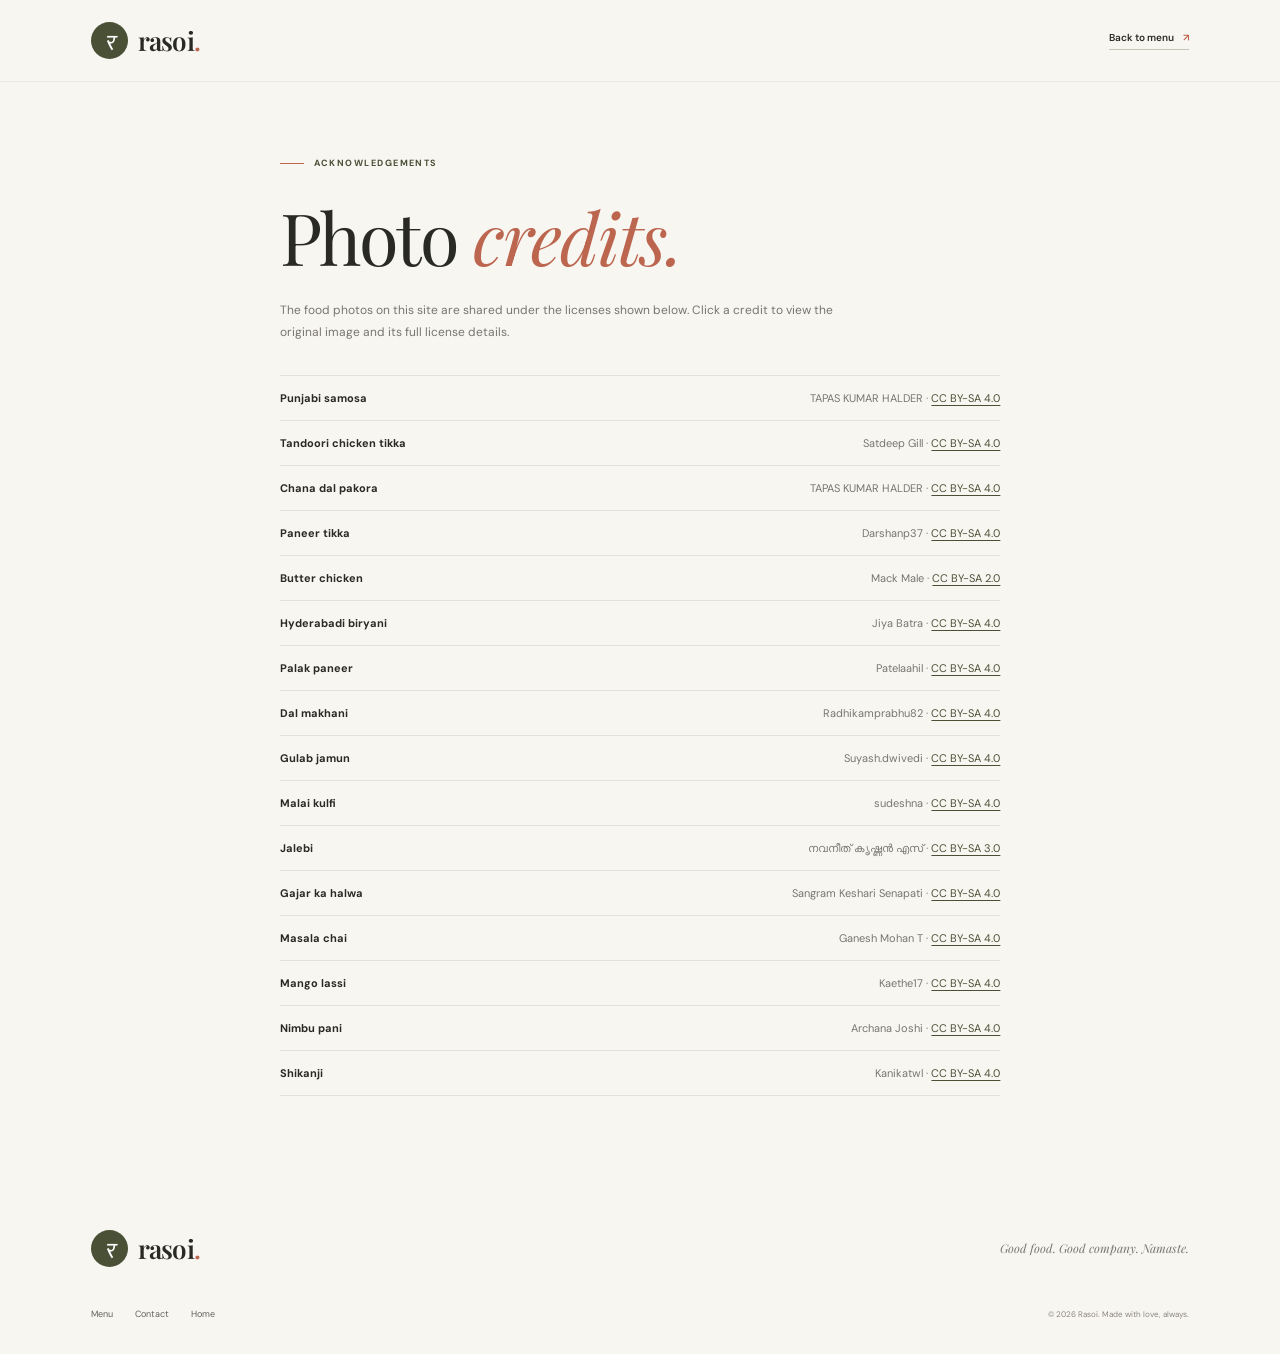
<file: photo-credits.html>
<!doctype html>
<html lang="en">
  <head>
    <meta charset="UTF-8" />
    <meta name="viewport" content="width=device-width, initial-scale=1.0" />
    <meta name="theme-color" content="#f8f6f1" />
    <title>Photo credits — Rasoi</title>
    <link rel="preconnect" href="https://fonts.googleapis.com" />
    <link rel="preconnect" href="https://fonts.gstatic.com" crossorigin />
    <link
      href="https://fonts.googleapis.com/css2?family=DM+Sans:wght@400;500;600;700&family=Playfair+Display:wght@400;500;600;700&display=swap"
      rel="stylesheet"
    />
    <link rel="stylesheet" href="styles.css" />
  </head>
  <body>
    <header class="site-header">
      <a class="brand" href="index.html" aria-label="Rasoi home">
        <span class="brand-mark" aria-hidden="true">र</span>
        <span class="brand-name">rasoi<span class="brand-period">.</span></span>
      </a>
      <a class="text-link" href="index.html#menu">Back to menu <span aria-hidden="true">↗</span></a>
    </header>

    <main class="credits-page">
      <p class="eyebrow"><span class="eyebrow-line"></span> Acknowledgements</p>
      <h1>Photo <em>credits.</em></h1>
      <p class="credits-intro">
        The food photos on this site are shared under the licenses shown below. Click a credit to view the original image and its full license details.
      </p>

      <ul class="credits-list">
        <li id="samosa"><strong>Punjabi samosa</strong><span>TAPAS KUMAR HALDER · <a href="https://commons.wikimedia.org/wiki/File:Samosa_and_Tamoto_Chilli_Ketchup_%E2%80%93_Kolkata.jpg" target="_blank" rel="noreferrer">CC BY-SA 4.0</a></span></li>
        <li id="chicken-tikka"><strong>Tandoori chicken tikka</strong><span>Satdeep Gill · <a href="https://commons.wikimedia.org/wiki/File:Chicken_tikka_in_Araku_Valley,_Andhra_Pradesh_01.jpg" target="_blank" rel="noreferrer">CC BY-SA 4.0</a></span></li>
        <li id="pakora"><strong>Chana dal pakora</strong><span>TAPAS KUMAR HALDER · <a href="https://commons.wikimedia.org/wiki/File:Chana_Dal_Pakora,_Kolkata_-_West_Bengal_-_DSC_0027.jpg" target="_blank" rel="noreferrer">CC BY-SA 4.0</a></span></li>
        <li id="paneer-tikka"><strong>Paneer tikka</strong><span>Darshanp37 · <a href="https://commons.wikimedia.org/wiki/File:Hariyali_Paneer_Tikka.jpg" target="_blank" rel="noreferrer">CC BY-SA 4.0</a></span></li>
        <li id="butter-chicken"><strong>Butter chicken</strong><span>Mack Male · <a href="https://commons.wikimedia.org/wiki/File:Butter_Chicken_(2446546141).jpg" target="_blank" rel="noreferrer">CC BY-SA 2.0</a></span></li>
        <li id="biryani"><strong>Hyderabadi biryani</strong><span>Jiya Batra · <a href="https://commons.wikimedia.org/wiki/File:Hyderabadi_biryani.png" target="_blank" rel="noreferrer">CC BY-SA 4.0</a></span></li>
        <li id="palak-paneer"><strong>Palak paneer</strong><span>Patelaahil · <a href="https://commons.wikimedia.org/wiki/File:Palak_paneer_with_rice.jpg" target="_blank" rel="noreferrer">CC BY-SA 4.0</a></span></li>
        <li id="dal-makhani"><strong>Dal makhani</strong><span>Radhikamprabhu82 · <a href="https://commons.wikimedia.org/wiki/File:Punjabi_style_Dal_Makhani.jpg" target="_blank" rel="noreferrer">CC BY-SA 4.0</a></span></li>
        <li id="gulab-jamun"><strong>Gulab jamun</strong><span>Suyash.dwivedi · <a href="https://commons.wikimedia.org/wiki/File:Two_Gulab_Jamun_in_a_plate_01.jpg" target="_blank" rel="noreferrer">CC BY-SA 4.0</a></span></li>
        <li id="kulfi"><strong>Malai kulfi</strong><span>sudeshna · <a href="https://commons.wikimedia.org/wiki/File:Kesari_Malai_Kulfi.JPG" target="_blank" rel="noreferrer">CC BY-SA 4.0</a></span></li>
        <li id="jalebi"><strong>Jalebi</strong><span>നവനീത് കൃഷ്ണന്‍ എസ് · <a href="https://commons.wikimedia.org/wiki/File:Jalebi-red.JPG" target="_blank" rel="noreferrer">CC BY-SA 3.0</a></span></li>
        <li id="gajar-halwa"><strong>Gajar ka halwa</strong><span>Sangram Keshari Senapati · <a href="https://commons.wikimedia.org/wiki/File:Ice_Cream_with_Gajar_Halwa.jpg" target="_blank" rel="noreferrer">CC BY-SA 4.0</a></span></li>
        <li id="masala-chai"><strong>Masala chai</strong><span>Ganesh Mohan T · <a href="https://commons.wikimedia.org/wiki/File:Masala_Chai.jpg" target="_blank" rel="noreferrer">CC BY-SA 4.0</a></span></li>
        <li id="mango-lassi"><strong>Mango lassi</strong><span>Kaethe17 · <a href="https://commons.wikimedia.org/wiki/File:Mango-Lassi.jpg" target="_blank" rel="noreferrer">CC BY-SA 4.0</a></span></li>
        <li id="nimbu-pani"><strong>Nimbu pani</strong><span>Archana Joshi · <a href="https://commons.wikimedia.org/wiki/File:Nimbu_pani.JPG" target="_blank" rel="noreferrer">CC BY-SA 4.0</a></span></li>
        <li id="shikanji"><strong>Shikanji</strong><span>Kanikatwl · <a href="https://commons.wikimedia.org/wiki/File:Shikanji-_served_with_pomegranate,grated_apple_and_mint.jpg" target="_blank" rel="noreferrer">CC BY-SA 4.0</a></span></li>
      </ul>
    </main>

    <footer class="site-footer">
      <a class="brand footer-brand" href="index.html"><span class="brand-mark" aria-hidden="true">र</span><span class="brand-name">rasoi<span class="brand-period">.</span></span></a>
      <p>Good food. Good company. Namaste.</p>
      <div class="footer-links"><a href="index.html#menu">Menu</a><a href="index.html#contact">Contact</a><a href="index.html">Home</a></div>
      <small>© 2026 Rasoi. Made with love, always.</small>
    </footer>
  </body>
</html>
</file>
<file: styles.css>
:root {
  --paper: #f8f6f1;
  --white: #fffefa;
  --ink: #292b22;
  --muted: #77766d;
  --olive: #4a5036;
  --olive-light: #e9e9dc;
  --tomato: #bc654f;
  --line: #e5e2d9;
  --serif: "Playfair Display", Georgia, serif;
  --sans: "DM Sans", Arial, sans-serif;
}

* { box-sizing: border-box; }
html { scroll-behavior: smooth; scroll-padding-top: 85px; }
body { margin: 0; background: var(--paper); color: var(--ink); font-family: var(--sans); -webkit-font-smoothing: antialiased; }
img { display: block; width: 100%; }
a { color: inherit; text-decoration: none; }
button, input, select, textarea { font: inherit; }
button { color: inherit; }
.sr-only { position: absolute; width: 1px; height: 1px; padding: 0; margin: -1px; overflow: hidden; clip: rect(0, 0, 0, 0); white-space: nowrap; border: 0; }

.site-header { height: 82px; padding: 0 7.1%; display: flex; align-items: center; justify-content: space-between; background: var(--paper); position: relative; z-index: 5; border-bottom: 1px solid rgba(41, 43, 34, .06); }
.brand { display: inline-flex; gap: 10px; align-items: center; }
.brand-mark { width: 37px; height: 37px; border-radius: 50%; display: grid; place-items: center; background: var(--olive); color: white; font-family: var(--serif); font-size: 23px; font-style: italic; }
.brand-name { font-family: var(--serif); font-size: 26px; font-weight: 600; letter-spacing: -.8px; }
.brand-period { color: var(--tomato); }
.navigation { display: flex; align-items: center; gap: 37px; font-size: 12px; font-weight: 500; }
.navigation > a:not(.nav-book) { transition: color .2s ease; }
.navigation > a:not(.nav-book):hover, .footer-links a:hover { color: var(--tomato); }
.nav-book { padding: 12px 17px; border: 1px solid #d5d2c8; border-radius: 3px; transition: background .2s ease, color .2s ease; }
.nav-book:hover { background: var(--olive); color: white; }
.nav-book span { margin-left: 9px; color: var(--tomato); }
.menu-toggle { display: none; }

.hero { min-height: 590px; padding: 45px 7.1% 60px; position: relative; display: grid; grid-template-columns: .9fr 1.1fr; gap: 6%; align-items: center; overflow: hidden; }
.hero-copy { padding: 16px 0 0 3%; }
.eyebrow { margin: 0 0 19px; color: var(--olive); display: flex; align-items: center; gap: 10px; font-size: 9px; font-weight: 700; letter-spacing: 1.45px; text-transform: uppercase; }
.eyebrow-line { display: inline-block; height: 1px; width: 24px; background: var(--tomato); }
h1, h2, h3, p { margin-top: 0; }
h1, h2 { font-family: var(--serif); font-weight: 400; letter-spacing: -1.7px; }
.hero h1 { margin-bottom: 20px; font-size: clamp(55px, 6vw, 79px); line-height: 1.02; }
h1 em, h2 em { color: var(--tomato); font-weight: 400; }
.hero-description { max-width: 355px; margin-bottom: 27px; color: var(--muted); font-size: 13px; line-height: 1.9; }
.hero-actions { display: flex; align-items: center; gap: 24px; }
.button { min-height: 46px; padding: 0 19px; display: inline-flex; align-items: center; justify-content: center; gap: 24px; border: 0; border-radius: 2px; font-size: 11px; font-weight: 600; cursor: pointer; transition: transform .2s ease, background .2s ease; }
.button:hover { transform: translateY(-2px); background: #373c29; }
.button-dark { color: white; background: var(--olive); }
.button span { color: #e3aa8b; }
.text-link { padding-bottom: 5px; border-bottom: 1px solid #c9c4b8; font-size: 10px; font-weight: 600; }
.text-link span { padding-left: 7px; color: var(--tomato); }
.hero-note { display: flex; align-items: center; gap: 11px; margin-top: 58px; color: var(--muted); font-size: 9px; }
.note-stars, .quote-stars { color: var(--tomato); letter-spacing: 2px; }
.hero-visual { position: relative; padding: 0 15px 20px 0; }
.hero-image { height: 420px; object-fit: cover; border-radius: 2px; }
.hero-visual::before { content: ""; width: 66%; height: 68%; position: absolute; top: -15px; right: 0; border: 1px solid #d6d2c5; z-index: -1; }
.hero-sticker { position: absolute; left: -42px; bottom: 8px; width: 113px; height: 113px; border-radius: 50%; display: flex; flex-direction: column; justify-content: center; align-items: center; gap: 7px; color: var(--olive); background: #eeeadd; border: 5px solid var(--paper); font-size: 7px; letter-spacing: .5px; text-align: center; transform: rotate(-9deg); }
.sticker-heart { color: var(--tomato); font-size: 19px; }
.image-caption { position: absolute; bottom: 1px; right: 19px; max-width: calc(100% - 35px); color: var(--muted); font-family: var(--serif); font-size: 9px; font-style: italic; text-align: right; }
.hero-side-note { position: absolute; right: 2.8%; top: 50%; writing-mode: vertical-rl; color: #9c998e; font-size: 8px; letter-spacing: 2px; }

.intro-strip { min-height: 66px; padding: 15px 7%; display: flex; justify-content: space-around; align-items: center; gap: 14px; color: #f8f6f1; background: var(--olive); font-family: var(--serif); font-size: 14px; font-style: italic; }
.strip-star { color: #d7a185; font-family: var(--sans); font-size: 13px; }
.section-pad { padding: 100px 9% 92px; }
.section-heading { display: flex; justify-content: space-between; align-items: end; gap: 30px; }
.section-heading h2, .story-copy h2, .reservation-copy h2 { margin: 0; font-size: clamp(40px, 5vw, 58px); line-height: 1.1; }
.section-description { max-width: 290px; margin: 0 0 5px; color: var(--muted); font-size: 11px; line-height: 1.8; }
.menu-tabs { display: flex; gap: 8px; margin: 34px 0 25px; padding-bottom: 14px; border-bottom: 1px solid var(--line); overflow-x: auto; scrollbar-width: none; }
.menu-tabs::-webkit-scrollbar { display: none; }
.menu-tab { flex-shrink: 0; padding: 9px 14px; border: 1px solid transparent; border-radius: 2px; background: transparent; color: var(--muted); font-size: 10px; cursor: pointer; transition: background .2s ease, color .2s ease; }
.menu-tab:hover { color: var(--olive); }
.menu-tab.is-active { color: white; background: var(--olive); }
.menu-grid { display: grid; grid-template-columns: repeat(3, minmax(0, 1fr)); gap: 30px 22px; }
.dish-card { min-width: 0; animation: card-in .35s ease both; }
.dish-card[hidden] { display: none; }
@keyframes card-in { from { opacity: 0; transform: translateY(8px); } to { opacity: 1; transform: translateY(0); } }
.dish-photo { position: relative; overflow: hidden; background: #e7e2d8; }
.dish-photo img { height: 186px; object-fit: cover; transition: transform .45s ease; }
.dish-card:hover .dish-photo img { transform: scale(1.045); }
.photo-credit { position: absolute; top: 8px; right: 8px; z-index: 2; max-width: calc(100% - 16px); padding: 5px 7px; color: white; background: rgba(41, 43, 34, .78); font-size: 7px; line-height: 1.4; }
.photo-credit:hover { background: var(--olive); }
.dish-category { position: absolute; left: 10px; bottom: 10px; padding: 7px 9px; background: rgba(248, 246, 241, .93); color: var(--olive); font-size: 8px; font-weight: 600; }
.dish-info { padding-top: 13px; }
.dish-info > div { display: flex; align-items: baseline; justify-content: space-between; gap: 10px; }
.dish-info h3 { margin: 0; font-family: var(--serif); font-size: 17px; font-weight: 500; }
.dish-price { color: var(--tomato); font-size: 12px; font-weight: 600; }
.dish-info p { margin: 7px 0 0; color: var(--muted); font-size: 9px; line-height: 1.7; }
.menu-note { margin: 30px 0 0; color: var(--muted); font-family: var(--serif); font-size: 12px; font-style: italic; text-align: center; }

.story-section { min-height: 560px; padding: 74px 11%; display: grid; grid-template-columns: 1fr .82fr; align-items: center; gap: 10%; background: #ecebdf; }
.story-image-wrap { position: relative; padding: 0 15px 17px 0; }
.story-image-wrap::after { content: ""; position: absolute; inset: 14px 0 0 14px; z-index: 0; border: 1px solid #c7c5b6; }
.story-image-wrap > img { position: relative; z-index: 1; height: 405px; object-fit: cover; }
.story-image-label { position: absolute; z-index: 2; right: -15px; bottom: 1px; padding: 14px 17px; display: flex; flex-direction: column; gap: 4px; background: var(--tomato); color: white; font-family: var(--serif); font-size: 12px; font-style: italic; }
.story-image-label span:last-child { padding-left: 17px; }
.story-copy { padding: 18px 0; }
.story-copy .eyebrow { margin-bottom: 17px; }
.story-copy h2 { margin-bottom: 21px; font-size: clamp(40px, 4.7vw, 56px); }
.story-copy > p:not(.eyebrow) { margin-bottom: 12px; color: #6f6f64; font-size: 10px; line-height: 1.9; }
.story-link { display: inline-block; margin-top: 12px; }
.chef-signature { margin-top: 25px; color: var(--muted); font-family: var(--serif); font-size: 11px; font-style: italic; }
.chef-signature span { margin-left: 5px; color: var(--olive); font-size: 25px; }

.quote-section { min-height: 345px; padding: 64px 10% 47px; display: flex; flex-direction: column; align-items: center; text-align: center; }
.quote-section .eyebrow { justify-content: center; margin-bottom: 18px; }
.quote-stars { margin-bottom: 14px; font-size: 11px; }
blockquote { max-width: 670px; margin: 0 auto 18px; font-family: var(--serif); font-size: clamp(21px, 3vw, 30px); line-height: 1.45; }
.quote-credit { display: flex; align-items: center; gap: 9px; text-align: left; }
.quote-avatar { width: 28px; height: 28px; display: grid; place-items: center; border-radius: 50%; background: #e8d8ca; color: var(--olive); font-family: var(--serif); font-size: 14px; }
.quote-credit strong, .quote-credit small { display: block; }
.quote-credit strong { font-size: 9px; }
.quote-credit small { margin-top: 3px; color: var(--muted); font-size: 8px; }
.quote-pagination { display: flex; gap: 5px; margin-top: 20px; }
.quote-pagination span { width: 5px; height: 5px; border-radius: 50%; background: #d8d5ca; }
.quote-pagination .is-current { width: 17px; border-radius: 8px; background: var(--tomato); }

.reservation-section { padding: 78px 11%; display: grid; grid-template-columns: .72fr 1.28fr; align-items: center; gap: 8%; background: #efede4; }
.reservation-copy h2 { margin-bottom: 17px; }
.reservation-copy > p:not(.eyebrow) { max-width: 300px; margin-bottom: 26px; color: var(--muted); font-size: 11px; line-height: 1.8; }
.reservation-detail { display: flex; align-items: flex-start; gap: 11px; margin: 16px 0; color: var(--olive); font-size: 10px; line-height: 1.6; }
.reservation-detail > span:first-child { color: var(--tomato); font-size: 15px; }
.reservation-detail small { color: var(--muted); font-size: 9px; }
.contact-info { margin-top: 24px; padding-top: 20px; border-top: 1px solid #dcd9ce; scroll-margin-top: 96px; }
.contact-heading { margin-bottom: 12px; color: var(--ink); font-family: var(--serif); font-size: 15px; }
.contact-info > a { display: flex; align-items: center; gap: 11px; width: fit-content; margin: 12px 0; color: var(--olive); font-size: 11px; font-weight: 600; }
.contact-info > a:hover { color: var(--tomato); }
.contact-info > a > span:first-child { width: 28px; height: 28px; display: grid; place-items: center; border-radius: 50%; color: var(--tomato); background: var(--white); font-size: 13px; }
.contact-info > a small { display: block; margin-bottom: 3px; color: var(--muted); font-size: 8px; font-weight: 400; }
.contact-note { display: block; max-width: 250px; margin-top: 14px; color: var(--muted); font-size: 8px; line-height: 1.6; }
.reservation-form { padding: 32px 32px 27px; background: var(--white); box-shadow: 0 12px 35px rgba(58, 52, 39, .05); }
.reservation-form h3 { margin-bottom: 5px; font-family: var(--serif); font-size: 25px; font-weight: 500; }
.reservation-form > p:not(.form-message) { margin-bottom: 22px; color: var(--muted); font-size: 10px; }
.form-row { display: grid; grid-template-columns: 1fr 1fr; gap: 15px; }
.form-row-three { grid-template-columns: .9fr 1.1fr .9fr; }
.reservation-form label { display: block; margin-bottom: 15px; color: #4f5047; font-size: 9px; font-weight: 600; }
.reservation-form input, .reservation-form select, .reservation-form textarea { width: 100%; margin-top: 7px; padding: 10px 9px; border: 1px solid #e6e3db; border-radius: 1px; outline: none; color: var(--ink); background: white; font-size: 9px; }
.reservation-form input:focus, .reservation-form select:focus, .reservation-form textarea:focus { border-color: var(--olive); box-shadow: 0 0 0 2px rgba(74, 80, 54, .1); }
.reservation-form input, .reservation-form select { min-height: 37px; }
.reservation-form textarea { resize: vertical; }
.reservation-form input::placeholder, .reservation-form textarea::placeholder { color: #aaa69b; }
.optional { color: #9a978e; font-weight: 400; }
.form-submit { width: 100%; margin: 1px 0 8px; }
.form-message { margin: 10px 0 0; color: var(--olive); font-size: 11px; line-height: 1.6; }
.form-message:empty { display: none; }
.form-disclaimer { display: block; color: #89867d; font-size: 8px; text-align: center; }

.site-footer { min-height: 168px; padding: 31px 7.1% 22px; display: grid; grid-template-columns: 1fr 1fr; align-items: center; row-gap: 16px; }
.footer-brand { justify-self: start; }
.site-footer > p { margin: 0; color: var(--muted); font-family: var(--serif); font-size: 12px; font-style: italic; text-align: right; }
.footer-links { display: flex; gap: 22px; color: #636258; font-size: 9px; }
.footer-links a { transition: color .2s ease; }
.site-footer > small { color: #89867d; font-size: 8px; text-align: right; }

.credits-page { min-height: calc(100vh - 250px); max-width: 900px; margin: 0 auto; padding: 75px 7% 90px; }
.credits-page h1 { margin-bottom: 16px; font-size: clamp(46px, 7vw, 72px); }
.credits-intro { max-width: 570px; margin-bottom: 32px; color: var(--muted); font-size: 12px; line-height: 1.8; }
.credits-list { margin: 0; padding: 0; list-style: none; border-top: 1px solid var(--line); }
.credits-list li { padding: 15px 0; display: flex; justify-content: space-between; gap: 20px; border-bottom: 1px solid var(--line); font-size: 11px; }
.credits-list li > span { color: var(--muted); text-align: right; }
.credits-list a { color: var(--olive); text-decoration: underline; text-underline-offset: 3px; }
.credits-list a:hover { color: var(--tomato); }

@media (min-width: 1440px) {
  .hero, .section-pad, .story-section, .reservation-section { padding-left: max(9%, calc((100% - 1220px) / 2)); padding-right: max(9%, calc((100% - 1220px) / 2)); }
}
@media (max-width: 900px) {
  .site-header { padding: 0 5%; }
  .hero { padding-left: 6%; padding-right: 6%; gap: 4%; }
  .hero-image { height: 365px; }
  .hero h1 { font-size: 61px; }
  .hero-note { margin-top: 40px; }
  .section-pad { padding-right: 7%; padding-left: 7%; }
  .story-section { padding-right: 8%; padding-left: 8%; gap: 7%; }
  .story-image-wrap > img { height: 360px; }
  .reservation-section { padding-right: 7%; padding-left: 7%; gap: 5%; }
  .reservation-form { padding: 26px 23px; }
}
@media (max-width: 680px) {
  html { scroll-padding-top: 70px; }
  .site-header { height: 69px; padding: 0 6%; }
  .brand-mark { width: 33px; height: 33px; font-size: 21px; }
  .brand-name { font-size: 23px; }
  .menu-toggle { width: 40px; height: 40px; display: flex; flex-direction: column; justify-content: center; align-items: center; gap: 6px; border: 0; background: transparent; cursor: pointer; }
  .menu-toggle span:not(.sr-only) { width: 21px; height: 1px; background: var(--ink); transition: transform .2s ease; }
  .menu-toggle[aria-expanded="true"] span:nth-of-type(2) { transform: translateY(3.5px) rotate(45deg); }
  .menu-toggle[aria-expanded="true"] span:nth-of-type(3) { transform: translateY(-3.5px) rotate(-45deg); }
  .navigation { position: absolute; top: 68px; left: 0; right: 0; padding: 9px 6% 20px; display: none; flex-direction: column; align-items: stretch; gap: 0; border-bottom: 1px solid var(--line); background: var(--paper); }
  .navigation.is-open { display: flex; }
  .navigation > a { padding: 13px 0; }
  .navigation .nav-book { margin-top: 8px; padding: 13px; }
  .hero { min-height: auto; padding: 47px 7% 50px; display: flex; flex-direction: column; align-items: stretch; gap: 35px; }
  .hero-copy { padding: 0; }
  .hero h1 { font-size: clamp(55px, 14vw, 72px); }
  .hero-description { font-size: 12px; }
  .hero-note { margin-top: 27px; }
  .hero-visual { margin-left: 6%; padding: 0 11px 16px 0; }
  .hero-image { height: min(69vw, 360px); }
  .hero-sticker { left: -23px; width: 95px; height: 95px; font-size: 6px; }
  .hero-side-note { display: none; }
  .intro-strip { min-height: 58px; justify-content: center; gap: 10px; overflow: hidden; white-space: nowrap; font-size: 12px; }
  .intro-strip span:nth-last-child(-n+2) { display: none; }
  .section-pad { padding: 70px 7% 65px; }
  .section-heading { display: block; }
  .section-description { margin-top: 12px; }
  .section-heading h2 { font-size: 47px; }
  .menu-tabs { margin-top: 23px; }
  .menu-grid { grid-template-columns: repeat(2, minmax(0, 1fr)); gap: 24px 13px; }
  .dish-photo img { height: clamp(125px, 39vw, 190px); }
  .dish-info h3 { font-size: 14px; }
  .dish-price { font-size: 11px; }
  .dish-info p { font-size: 8px; }
  .dish-category { left: 6px; bottom: 6px; padding: 6px; font-size: 7px; }
  .story-section { padding: 56px 8% 52px; grid-template-columns: 1fr; gap: 35px; }
  .story-image-wrap { margin-right: 15px; }
  .story-image-wrap > img { height: min(75vw, 390px); }
  .story-copy h2 { font-size: 49px; }
  .quote-section { min-height: 310px; padding: 54px 7% 40px; }
  .quote-section .eyebrow { font-size: 8px; letter-spacing: 1px; }
  blockquote { font-size: 23px; }
  .reservation-section { padding: 57px 7%; grid-template-columns: 1fr; gap: 25px; }
  .reservation-copy h2 { font-size: 49px; }
  .reservation-copy > p:not(.eyebrow) { margin-bottom: 17px; }
  .reservation-detail { display: none; }
  .reservation-form { padding: 25px 20px; }
  .form-row-three { grid-template-columns: 1fr 1fr; }
  .form-row-three label:last-child { grid-column: 1 / -1; }
  .site-footer { padding: 26px 7%; grid-template-columns: 1fr; row-gap: 13px; }
  .site-footer > p, .site-footer > small { text-align: left; }
  .footer-links { flex-wrap: wrap; gap: 12px 20px; }
  .credits-page { padding: 58px 7% 65px; }
  .credits-list li { flex-direction: column; gap: 6px; }
  .credits-list li > span { text-align: left; }
}
@media (prefers-reduced-motion: reduce) {
  *, *::before, *::after { scroll-behavior: auto !important; animation-duration: .01ms !important; animation-iteration-count: 1 !important; transition-duration: .01ms !important; }
}
</file>
